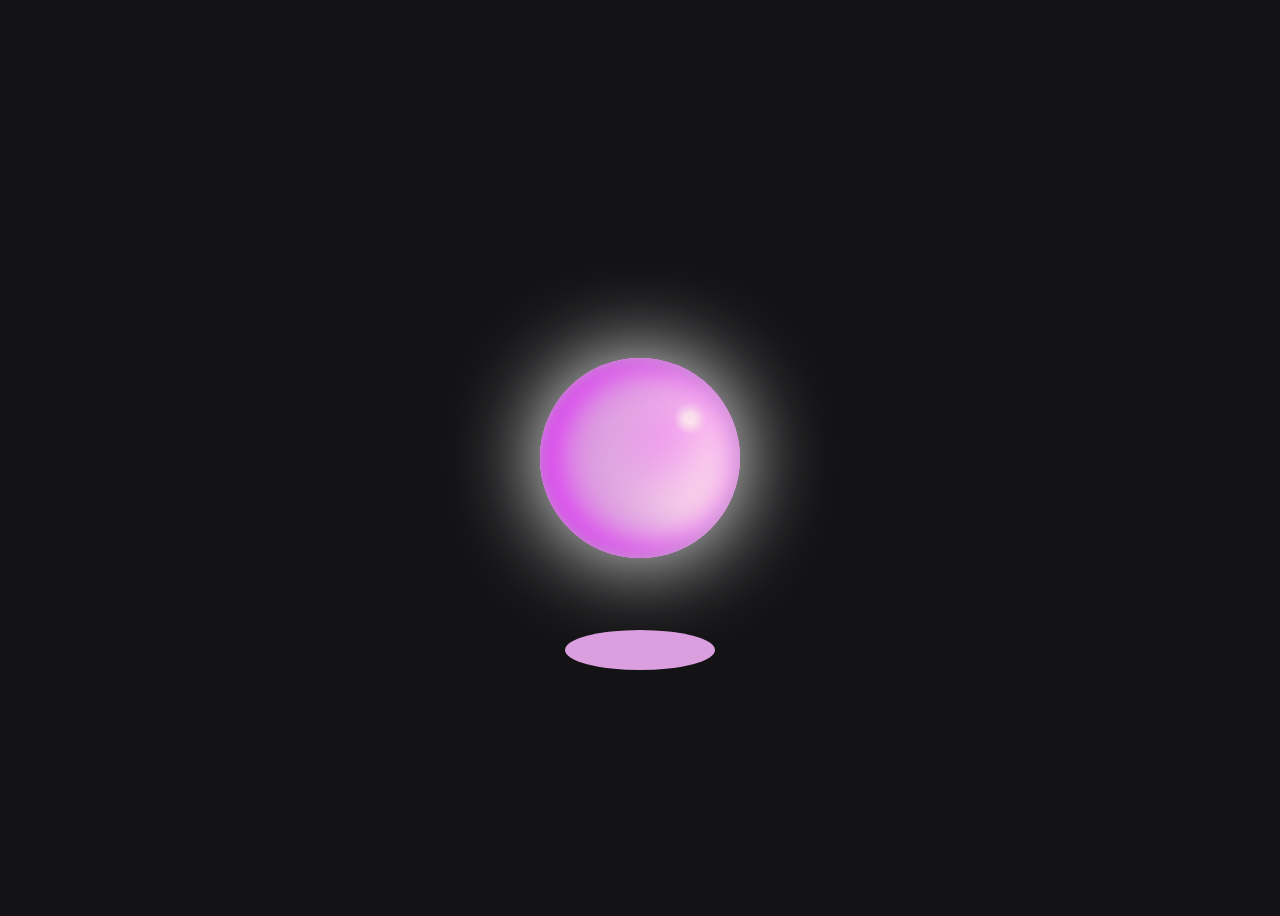
<file: Bubble Animation/index.html>
<!DOCTYPE html>
<html lang="en">
<head>
    <meta charset="UTF-8">
    <meta http-equiv="X-UA-Compatible" content="IE=edge">
    <meta name="viewport" content="width=device-width, initial-scale=1.0">
    <link rel="stylesheet" href="index.css">
    <title>Bubble Animation</title>
</head>
<body>
    <div class="ball"></div>
    <div class="shadow"></div>
</body>
</html>
</file>
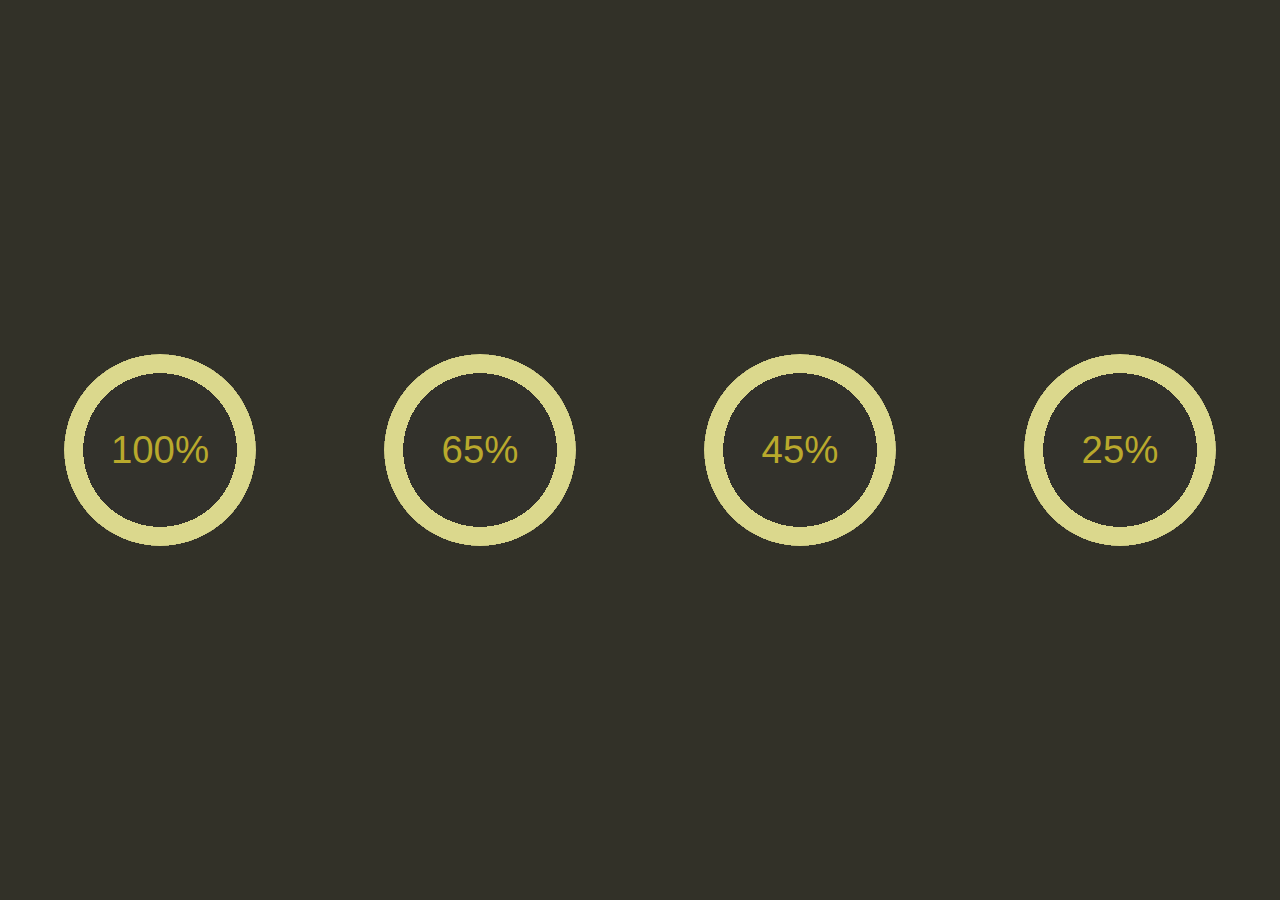
<file: Circular Loading Bars/index.html>
<!DOCTYPE html>
<html lang="en">
<head>
    <meta charset="UTF-8">
    <meta http-equiv="X-UA-Compatible" content="IE=edge">
    <meta name="viewport" content="width=device-width, initial-scale=1.0">
    <link rel="stylesheet" href="index.css">
    
    <title>Circular Loading Bar</title>
</head>
<body>
    <div class="container">
        <div class="progressbar" aria-valuenow="100" aria-valuemin="0" aria-valuemax="100" style="--value:100"></div>
        <div class="progressbar" aria-valuenow="65" aria-valuemin="0" aria-valuemax="65" style="--value:65"></div>
        <div class="progressbar" aria-valuenow="45" aria-valuemin="0" aria-valuemax="45" style="--value:45"></div>
        <div class="progressbar" aria-valuenow="25" aria-valuemin="0" aria-valuemax="25" style="--value:25"></div>
    </div>
</body>
</html>
</file>
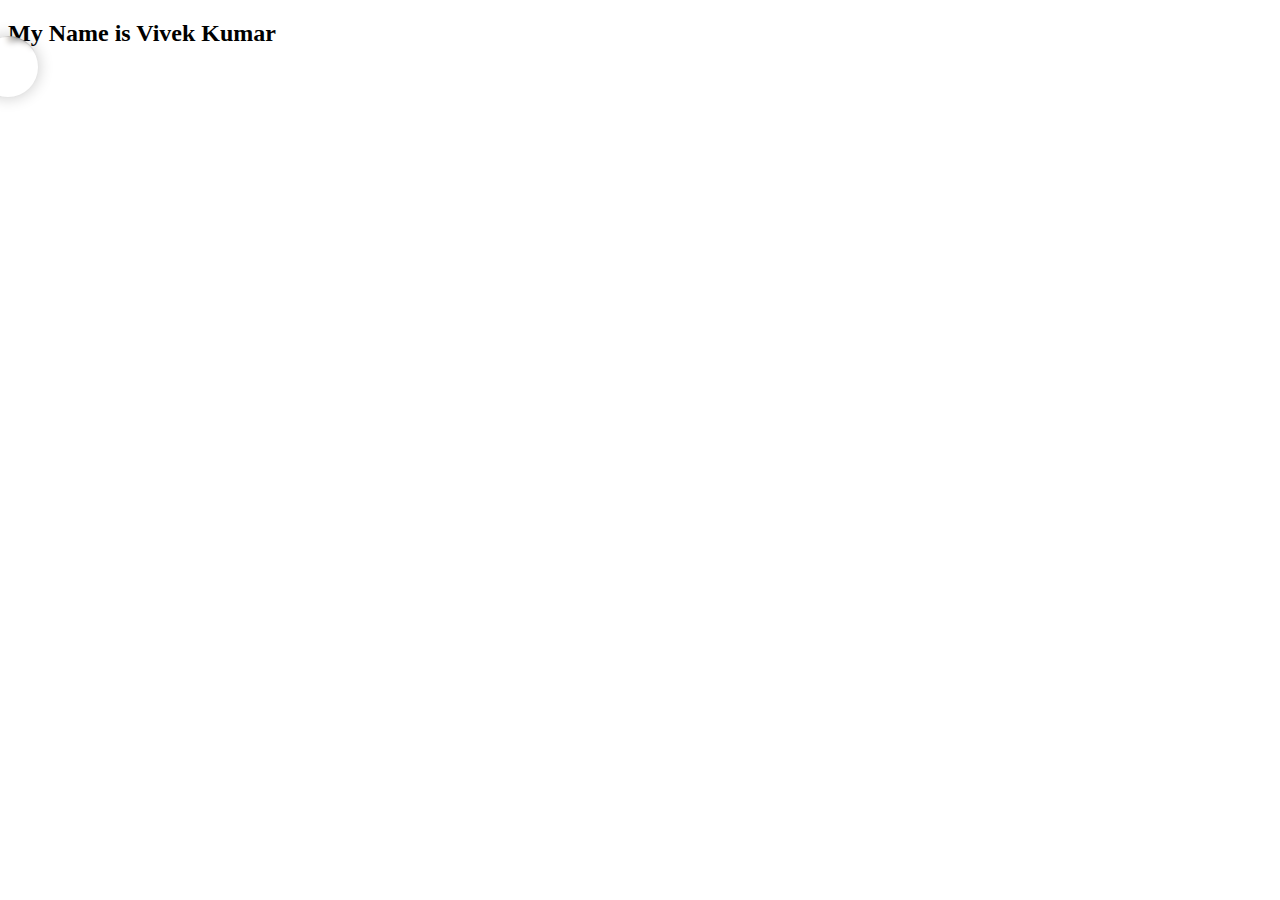
<file: Custom Cursor/index.html>
<!DOCTYPE html>
<html lang="en">
<head>
    <meta charset="UTF-8">
    <meta http-equiv="X-UA-Compatible" content="IE=edge">
    <meta name="viewport" content="width=device-width, initial-scale=1.0">
    <link rel="stylesheet" href="index.css">

    <title>Custom Cursor</title>
</head>
<body>
    <h2>My Name is Vivek Kumar</h2>
    <div class="cursor"></div>

    <script src="index.js"></script>
</body>
</html>
</file>
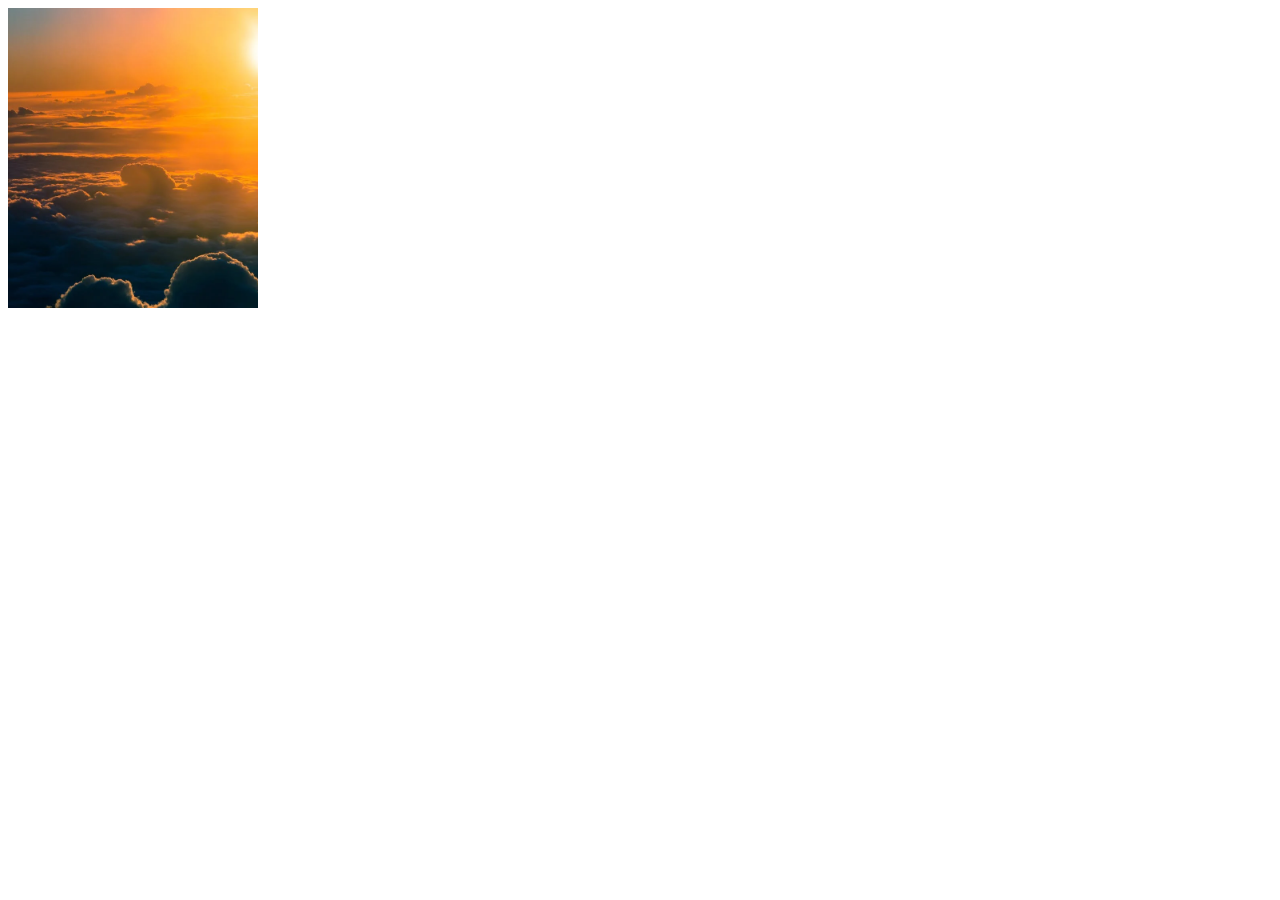
<file: Image Slide Show/index.html>
<!DOCTYPE html>
<html lang="en">
<head>
    <meta charset="UTF-8">
    <meta http-equiv="X-UA-Compatible" content="IE=edge">
    <meta name="viewport" content="width=device-width, initial-scale=1.0">
    <link rel="stylesheet" href="style.css">

    <title>Image Slide Show</title>
</head>
<body>
    <div class="container">
        <img src="../PageFlip/photo1.jpg" class="image image-1" />
        <img src="../PageFlip/photo2.webp" class="image image-2" />
        <img src="../PageFlip/photo3.jpg" class="image image-3" />
        <img src="../PageFlip/photo1.jpg" class="image image-4" />
        <img src="../PageFlip/photo2.webp" class="image image-5" />
        <img src="../PageFlip/photo3.jpg" class="image image-6" />
        <img src="../PageFlip/photo1.jpg" class="image image-7" />
        <img src="../PageFlip/photo2.webp" class="image image-8" />
        <img src="../PageFlip/photo3.jpg" class="image image-9" />
        <img src="../PageFlip/photo1.jpg" class="image image-10" />
        <img src="../PageFlip/photo2.webp" class="image image-1" />
        <img src="../PageFlip/photo3.jpg" class="image image-3" />

    </div>
</body>
</html>
</file>
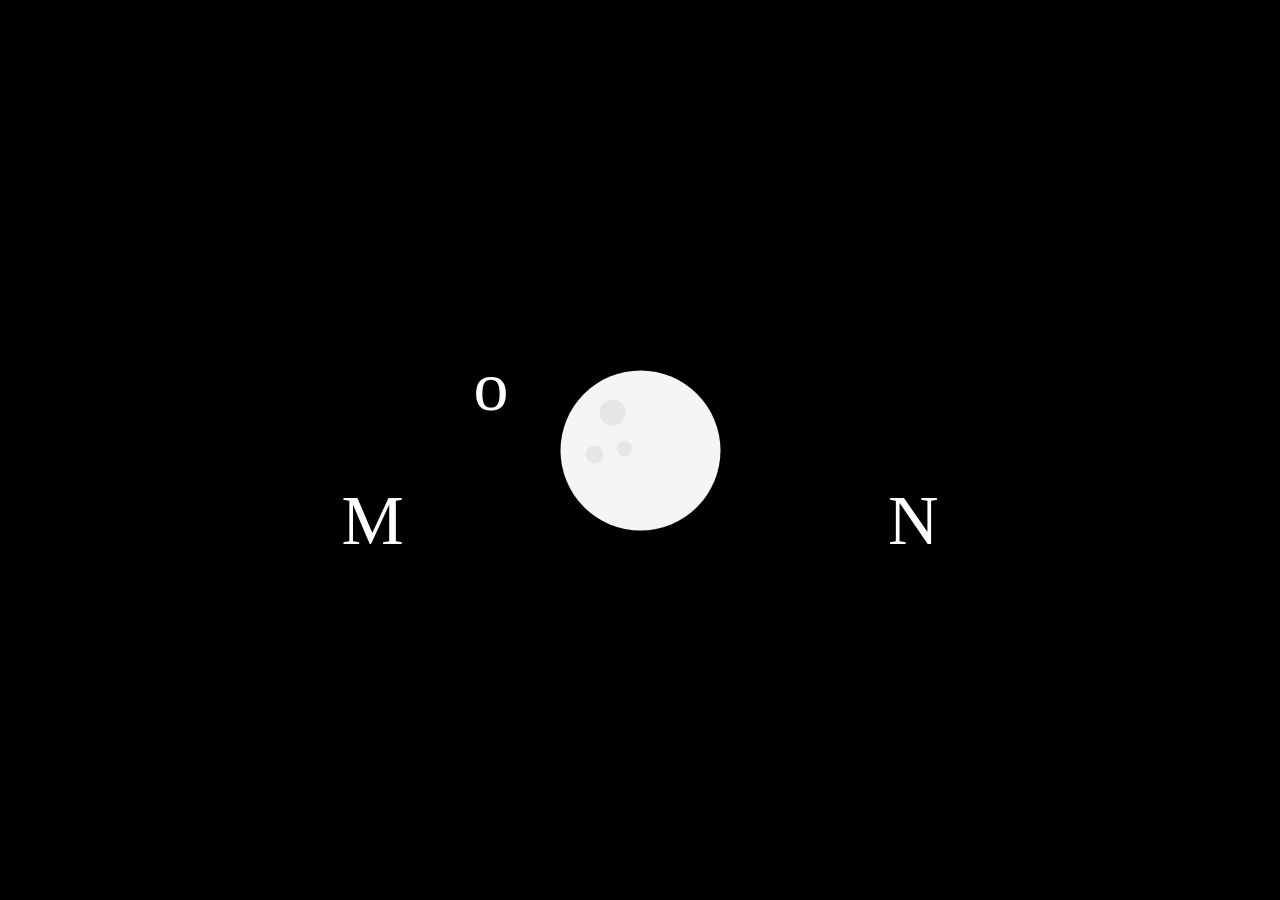
<file: Moon Animation/index.html>
<!DOCTYPE html>
<html lang="en">
<head>
    <meta charset="UTF-8">
    <meta http-equiv="X-UA-Compatible" content="IE=edge">
    <meta name="viewport" content="width=device-width, initial-scale=1.0">
    <link rel="stylesheet" href="index.css">
    <title>Moon Animation</title>
</head>
<body>
    <div class="container">
        <p class="letter letter-M">M</p>
        <div class="moon">
            <div class="orbit">
                <p>o</p>
            </div>
        </div>
        <p class="letter letter-N">N</p>
    </div>
</body>
</html>
</file>
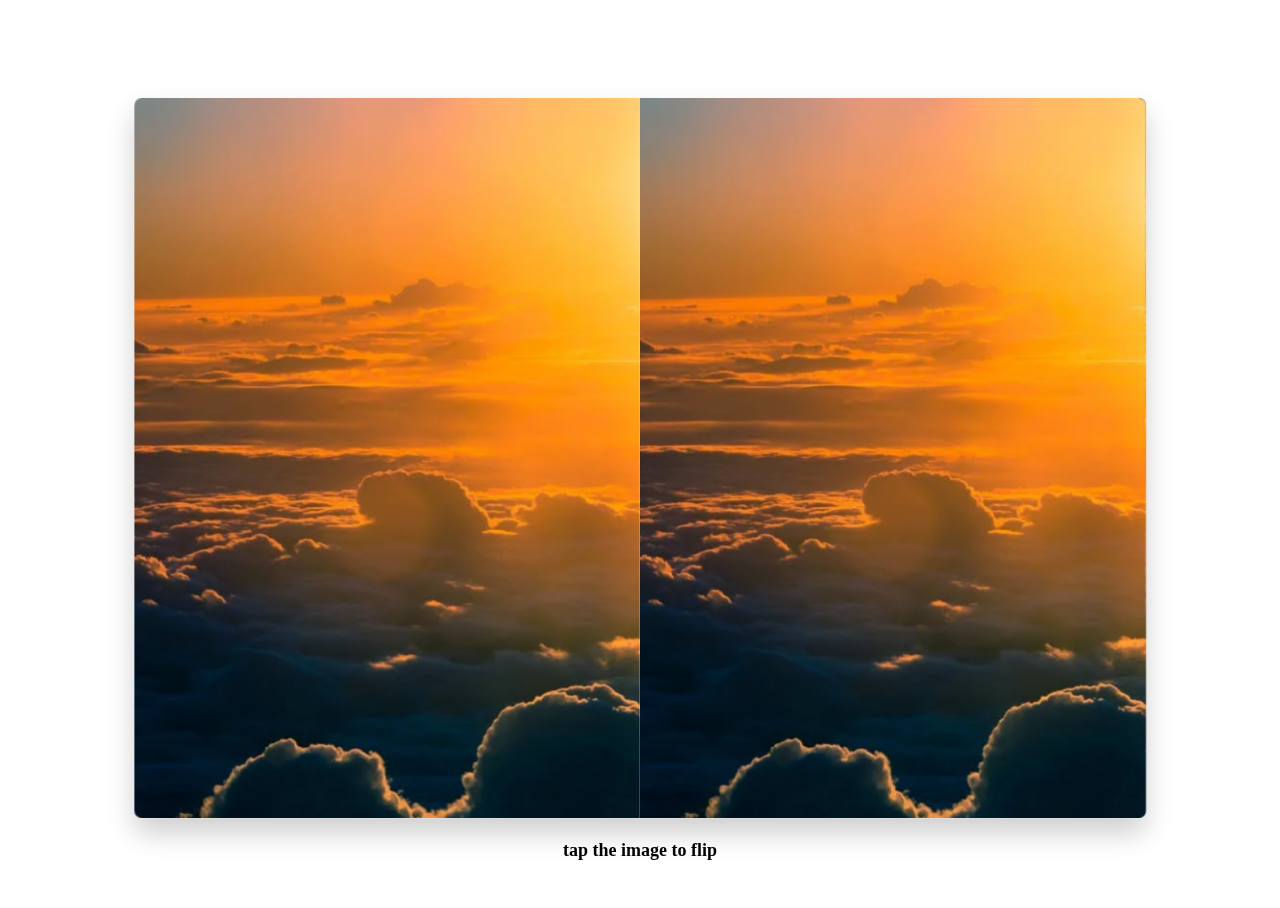
<file: PageFlip/index.html>
<!DOCTYPE html>
<html lang="en">
<head>
    <meta charset="UTF-8">
    <meta http-equiv="X-UA-Compatible" content="IE=edge">
    <meta name="viewport" content="width=device-width, initial-scale=1.0">
    <link rel="stylesheet" href="index.css">
    <title>Page Flip</title>
</head>
<body>
    <section>
        <div class="left next"></div>
        <div class="right next"></div>
        <div class="left current"></div>
        <div class="right current"></div>
    </section>
    <h1 id="title">tap the image to flip</h1>

    <script src="index.js"></script>
</body>
</html>
</file>
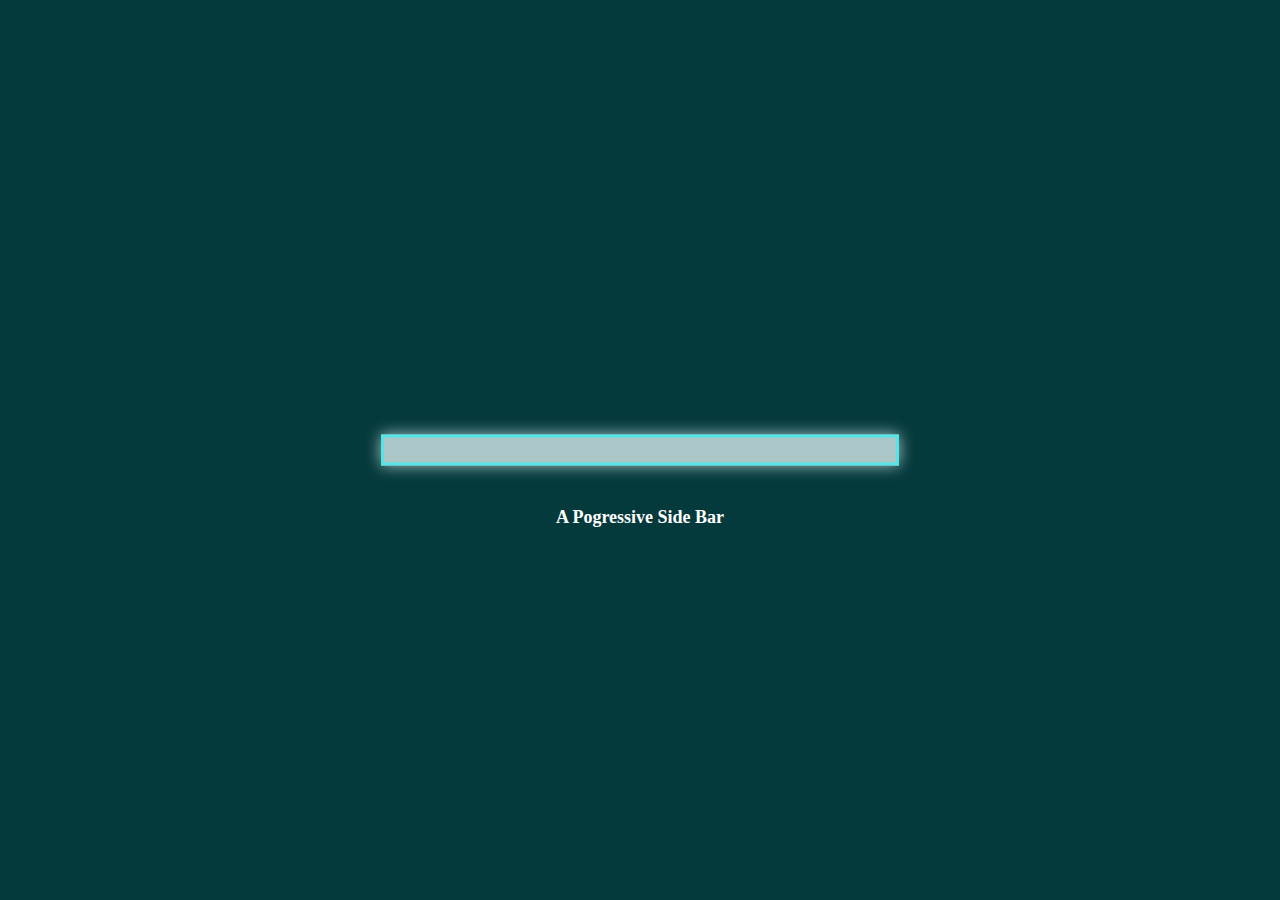
<file: Progressive Loading Bar/index.html>
<!DOCTYPE html>
<html lang="en">
<head>
    <meta charset="UTF-8">
    <meta http-equiv="X-UA-Compatible" content="IE=edge">
    <meta name="viewport" content="width=device-width, initial-scale=1.0">
    <link rel="stylesheet" href="index.css">
    <title>A Pogressive Side Bar</title>
</head>
<body>
    <div class="container">
        <div class="progress"></div>
    </div>
    <h1 id="title">A Pogressive Side Bar</h1>

</body>
</html>
</file>
<file: Bubble Animation/index.css>
body{
    background: #131315;
    display: flex;
    flex-direction: column;
    align-items: center;
    justify-content: center;
    height: 100vh;
    overflow: hidden;
}

.ball{
    animation: float 3.5s ease-in-out infinite;
    height: 200px;
    width: 200px;
    border-radius: 50%;
    position: relative;
    background: radial-gradient(circle at 75% 30%,white 5px,#DF00FF 8%,#DB9EDF 60%,#DF00FF 100%);

    box-shadow: inset 0 0 20px #C1AAC6,inset 10px 0 46px #DF00FF,inset 88px 0px 60px #DB9EDF,inset -20px -60px 100px #fde9ea,inset 0 50px 140px#fde9ea,0 0 90px #fff;
}

@keyframes float {
    0%{
        transform: translateY(0px);
    }
    50%{
        transform: translateY(-80px);
    }
   100%{
        transform: translateY(0px);
    }
}

.shadow{
    background: #DB9EDF;
    width: 150px;
    height: 40px;
    top: 70%;
    animation: expand 4s infinite;
    position: absolute;
    border-radius: 50%;
}

@keyframes expand{
    0%,100%{
        transform: scale(0.5);
    }
    50%{
        transform: scale(1);
    }
}
</file>
<file: Circular Loading Bars/index.css>
body{
    margin: 0;
    display: flex;
    align-items: center;
    justify-content: center;
    height: 100vh;
    background-color: #323128;
}

@property --pgPercentage{
    syntax: '<number>';
    inherits: false;
    initial-value: 0;
}

:root{
    --size:12rem;
    --fg:#B9A92C;
    --bg:#DBD88D;
    --pgPercentage:var(--value);
}

@keyframes progress {
    0%,
    33%{
        --pgPercentage:0;
    }
    100%{
        --pgPercentage:var(--value);
    }
}

.container{
    display: flex;
    flex-direction: row;
    width: 100%;
    position: absolute;
    left: 50%;
    top: 50%;
    transform: translate(-50%,-50%)
}

.progressbar{
width: var(--size);
height: var(--size);
border-radius: 50%;
display: grid;
place-items: center;
background: radial-gradient(closest-side,#32312B 80%,transparent 0 99.9%,#32312B 0), conic-gradient(var(--fg) calc(var(--pgPercentage)*1%),var(--bg) 0);
font-family: Arial, Helvetica, sans-serif;
font-size: calc(var(--size)/5);
color: var(--fg);
margin: 5%;
animation: progress 3s 1 forwards;
}

.progressbar::before{
    counter-reset: percentage var(--value);
    content: counter(percentage) '%';
}
</file>
<file: Custom Cursor/index.css>
.cursor{
    box-shadow: 0 0 15px #00000033;
    transform: translate(-50%,-50%);
    border: 1px solid #0000001a;
    backdrop-filter: blur(3px);
    background: #ffffff0d;
    position: absolute;
    border-radius: 50%;
    aspect-ratio: 1;
    z-index: 9;
    width: 60px;
}
</file>
<file: Image Slide Show/style.css>
.container{
    position: relative;
    width: 250px;
    height: 300px;
}

.image{
    position: absolute;
    top: 0;
    left: 0;
    width: 100%;
    height: 100%;
    object-fit: cover;
    animation: cycle 1.5s linear infinite 0s forwards;
    animation-play-state: paused;
}

.container:hover .image{
    animation-play-state: running;
}

.image-1{
    z-index: 10;
}
.image-2{
    z-index: 9;
    animation-delay: .15s;
}

.image-3{
    z-index: 8;
    animation-delay: .3s;
}

.image-4{
    z-index: 7;
    animation-delay: .45s;
}

.image-5{
    z-index: 6;
    animation-delay: .600s;
}

.image-6{
    z-index: 5;
    animation-delay: .75s;
}

.image-7{
    z-index: 4;
    animation-delay: .900s;
}

.image-8{
    z-index: 3;
    animation-delay: 1.05s;
}

.image-9{
    z-index: 2;
    animation-delay: 1.2s;
}

.image-10{
    z-index: 1;
    animation-delay: 1.35s;
}

@keyframes cycle {
    from{
        visibility: visible;
        z-index: 11;
    }
    to{
        visibility: hidden;
        z-index: 0;
    }
}
</file>
<file: Moon Animation/index.css>
body{
    background-color: black;
}
.container{
    height: 31.25em;
    width: 31.25em;
    position: absolute;
    transform: translate(-50%,-50%);
    top: 50%;
    left: 50%;
    color: #ffffff;
}
p.letter{
    font-size: 3.5em;
    position: absolute;
    transform: translateY(-50%);
    top: 50%;
}
.letter-M{
    left: 0.2em;
}
.letter-N{
    right: 0.2em;
}
.moon{
    background-color: #f5f5f5;
    height: 8em;
    width: 8em;
    border-radius: 50%;
    position: absolute;
    margin: auto;
    left: 0;
    right: 0;
    top: 0;
    bottom: 0;
    box-shadow: 0 0 0 0.6em rgba(255,255,255,0.05),0 0 0 1.2em rgba(255 255 255,0.05) 0 0 0 1.8em rgba(255 255 255,0.05);
}
.moon:after{
    position: absolute;
    content: "";
    background-color: #e6e6e6;
    height: 0.9em;
    width: 0.9em;
    border-radius: 50%;
    top: 3.75em;
    left: 1.25em;
    box-shadow: 0.9em -2.1em 0 0.2em #e6e6e6,1.5em -0.3em 0 -0.06em #e6e6e6;
}
.orbit{
    height: 18.75em;
    width: 18.75em;
    border-radius: 50%;
    position: absolute;
    left: -5.2em;
    bottom: -5.2em;
    animation: spin 8s infinite linear;
}
@keyframes spin{
    100% {
        transform: rotate(360deg);
    }
}
.orbit p{
    position: absolute;
    font-size: 3.5em;
    top: 0.25em;
    left: 0.25em;
}
@media screen and (min-width:700px){
    .container{
        font-size: 20px;
    }
}
</file>
<file: PageFlip/index.css>
:root{
    --duration: 500ms;
    --ease-in:cubic-bezier(0.85,0,1,1);
    --ease-out:cubic-bezier(0,0,0.3,1);
    --ease-in-out:ease-in-out;
    --image-current:url(photo2.webp);
    --image-next:url(photo3.jpg);
}

html,body,section{
    height: 100%;
}

@keyframes zoom-1 {
    0%,100% {transform: scale(0.8);}
    50%{transform: scale(0.75);box-shadow: 0 1vh 3vh rgba(0, 0, 0, 0.1);}
}

@keyframes zoom-2 {
    0%,100%{
        transform: scale(0.8);
    }
    50%{
        transform: scale(0.75);box-shadow: 0,1vh,3vh rgba(0, 0, 0, 0.1);
    }
}

section{
    animation: zoom-1 calc(car(--duration)*2) var(--ease-in-out);
    border-radius: 1vh;
    box-shadow: 0 2vh 4vh rgba(0, 0, 0, 0.2);
    display: flex;
    perspective: 2000px;
    position: relative;
    transform: scale(0.8);
    width: 100%;
}

section.flip{
    animation:zoom-2 calc(var(--duration)*2) var(--ease-in-out);
}

.left,.right{
    backface-visibility: hidden;
    background-attachment: fixed;
    background-position: center center;
    background-size: cover;
    height: 100%;
    position: absolute;
    top: 0%;
    transition-property: transform;
    transition-duration: var(--duration);
    width: 50%;
}

.current{
    background-image: var(--image-current);
}

.next{
    background-image: var(--image-next);
}

.left{
    border-radius: 1vh 0 0 1vh;
    left: 0;
    transform-origin: 100% 50%;
}

.right{
    border-radius: 0 1vh 1vh 0;
    right: 0;
    transform-origin: 0% 50%;
}

.next.left{
    transform: rotateY(90deg);
    transition-delay: 0ms;
    transition-timing-function: var(--ease-in);
    z-index: 9;
}

.current.right{
    transform: rotateY(0deg);
    transition-delay: var(--duration);
    transition-timing-function: var(--ease-out);
}

.flip .current.right{
    transform:rotateY(-90deg);
    transition-delay: 0ms;
    transition-timing-function: var(--ease-in);
}

.flip .next.left{
    transform:rotateY(0deg);
    transition-delay: var(--duration);
    transition-timing-function: var(--ease-out);
}

h1{
    bottom: 3vh;
    font-size: 2vh;
    left: 0;
    position: absolute;
    text-align: center;
    transition: opacity 500ms var(--ease-out);
    width: 100%;
}
</file>
<file: Progressive Loading Bar/index.css>
body{
    background-color: #053A3D;
}

div{
    height: 25px;
}

.container{
    position: absolute;
    top: 50%;
    left: 50%;
    transform: translate(-50%,-50%);
    width: 40%;
    margin:auto;
    border: 3px solid #54E6E7;
    background-color: #AAC6C6;
    box-shadow: 0px 0px 15px #AAC6C6;
}

.progress{
    width: 0%;
    background-color: #1A2929;
    opacity: 0.8;
    animation: progress 2s infinite alternate;
}

@keyframes progress {
    0% {
        width: 0%;
    }
    100%{
        width: 100%;
    }
}

h1{
    bottom: 40vh;
    font-size: 2vh;
    left: 0;
    position: absolute;
    text-align: center;
    transition: opacity 500ms var(--ease-out);
    width: 100%;
    color: #fff;
}
</file>
